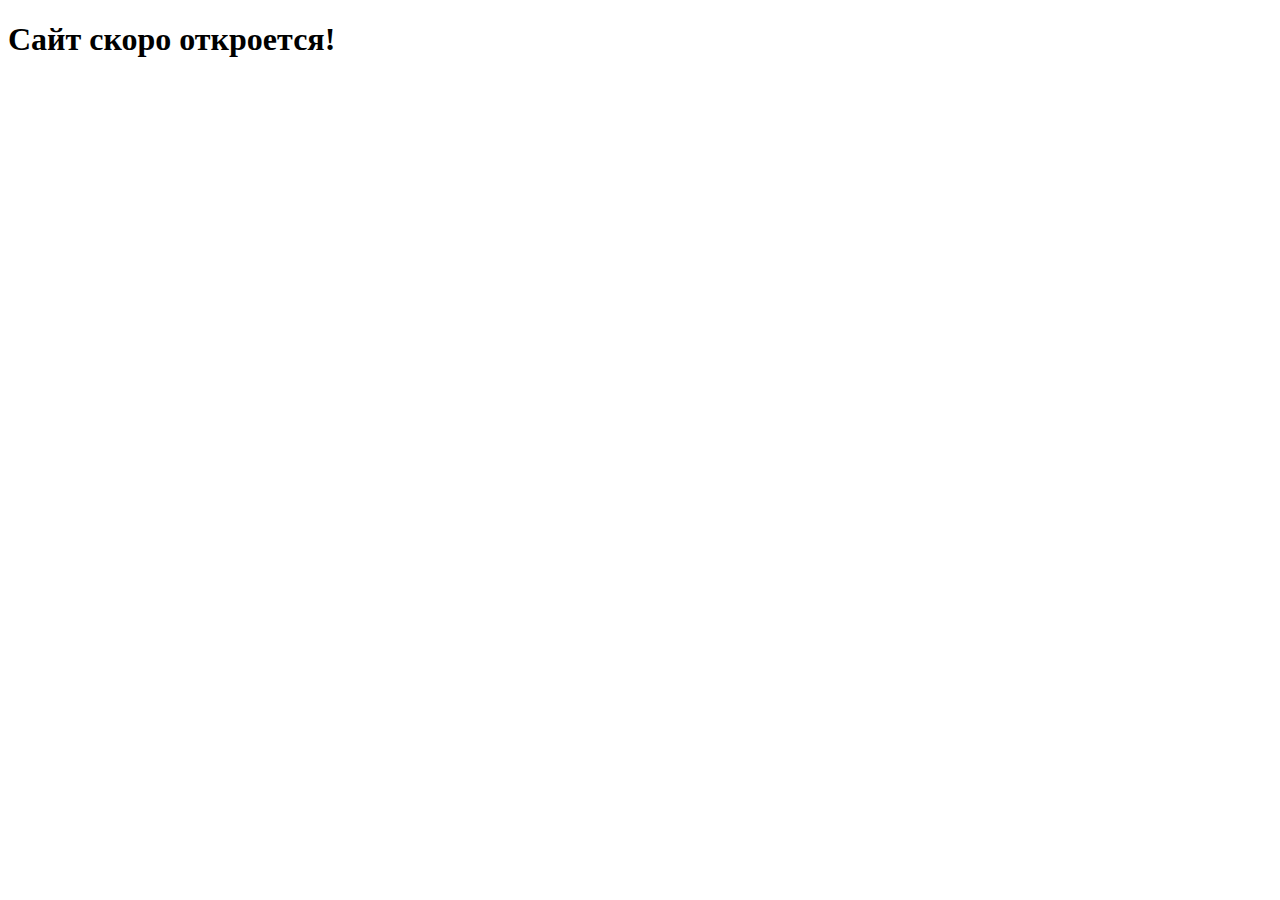
<file: burgerSS/index.html>
<!DOCTYPE html>
<html lang="ru">
<head>
    <meta charset="UTF-8">
    <meta http-equiv="X-UA-Compatible" content="IE=edge">
    <meta name="viewport" content="width=device-width, initial-scale=1.0">
    <title>Бургеры</title>
</head>
<body>
    <h1>Сайт скоро откроется!</h1>
</body>
</html>
</file>
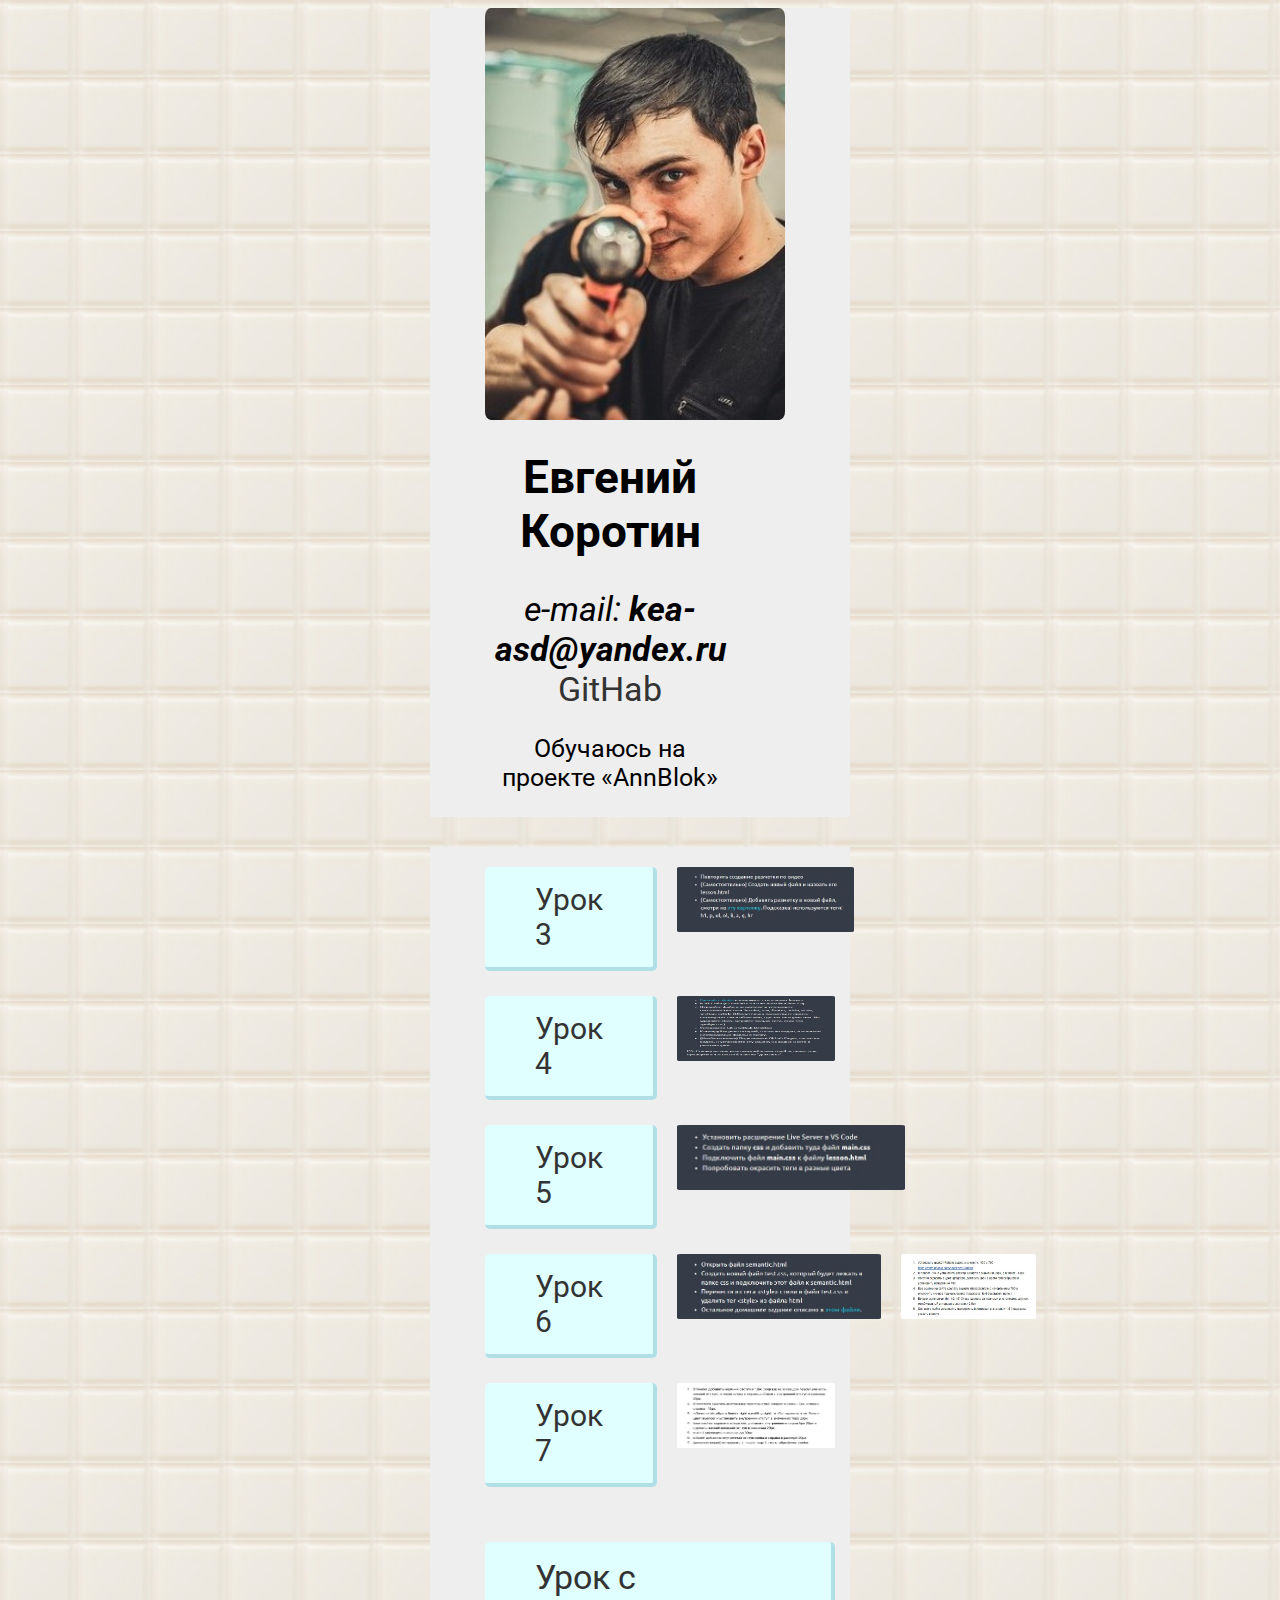
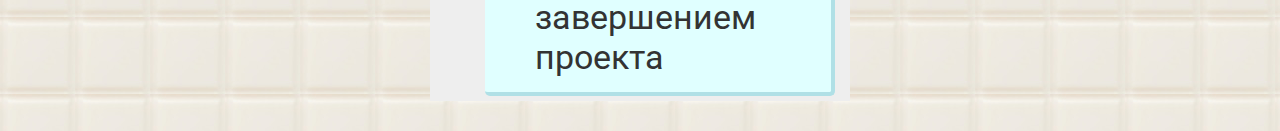
<file: www/all.html>
<!DOCTYPE html>
<html lang="ru">
<head>
    <meta charset="UTF-8">
    <meta http-equiv="X-UA-Compatible" content="IE=edge">
    <meta name="viewport" content="width=device-width, initial-scale=1.0">
    <link rel="preconnect" href="https://fonts.googleapis.com">
    <link rel="preconnect" href="https://fonts.gstatic.com" crossorigin>
    <link href="https://fonts.googleapis.com/css2?family=Roboto:ital,wght@0,400;1,400;1,700;1,900&display=swap" rel="stylesheet"> 
    <link rel="stylesheet" href="style/for-All.css">
    
    <script type="text/javascript" src="https://ajax.googleapis.com/ajax/libs/jquery/2.1.4/jquery.min.js"></SCRIPT>
	<script defer src="js/js.js"></script>

    <title>Все задания!!!</title>
</head>
<body>
    <main>
        <div class="container">       
            <div class="header">
                <div class="left">
                    <img src="img/Koro.jpg" alt="Евгений">
                </div>
                
                <div class="right">
                    <h1>Евгений Коротин</h1>
                    <a class="a-right" href="mailto:kea-asd@yandex.ru">e-mail: <span>kea-asd@yandex.ru</span></a> <br>
                    <a class="right-git" href="https://github.com/keaasd/burgerS.git">GitHab</a>
                    <p>Обучаюсь на проекте «AnnBlok»</p>
                </div>    
            </div> 
        </div>            
    <section>
        <ul>
            <li class="item">
                <a class="works works-top" href="test.html" target="_blank" rel="noopener noreferrer">Урок 3</a> 
                <img class="task works-top" src="img/task-4.jpg" height="25" alt="s"></li>
            <li class="item">
                <a class="works" href="semantic.html" target="_blank" rel="noopener noreferrer">Урок 4</a> 
                <img class="task" src="img/task-5.jpg" alt="s"></li>
            <li class="item">
                <a class="works" href="lesson.html" target="_blank" rel="noopener noreferrer">Урок 5</a> 
                <img class="task" src="img/task-6.jpg" alt="s"></li>
            <li class="item">
                <a class="works" href="semantic.html" target="_blank" rel="noopener noreferrer">Урок 6</a>
                <img class="task" src="img/task-7.jpg" height="10px" alt="a">
                <img class="task" src="img/task-7-2.jpg" alt="a"></li>
            <li class="item">
                <a class="works" href="semantic.html" target="_blank" rel="noopener noreferrer">Урок 7</a>                
                <img class="task" src="img/task-7o.jpg" alt="7e задание"></li>

            <li class="item-end"><a class="work-ends" href="../burgerSS/index.html" target="_blank" rel="noopener noreferrer">Урок с завершением проекта</a></li>        
        </ul>
    </section>
    </main>
</body>
</html>
</file>
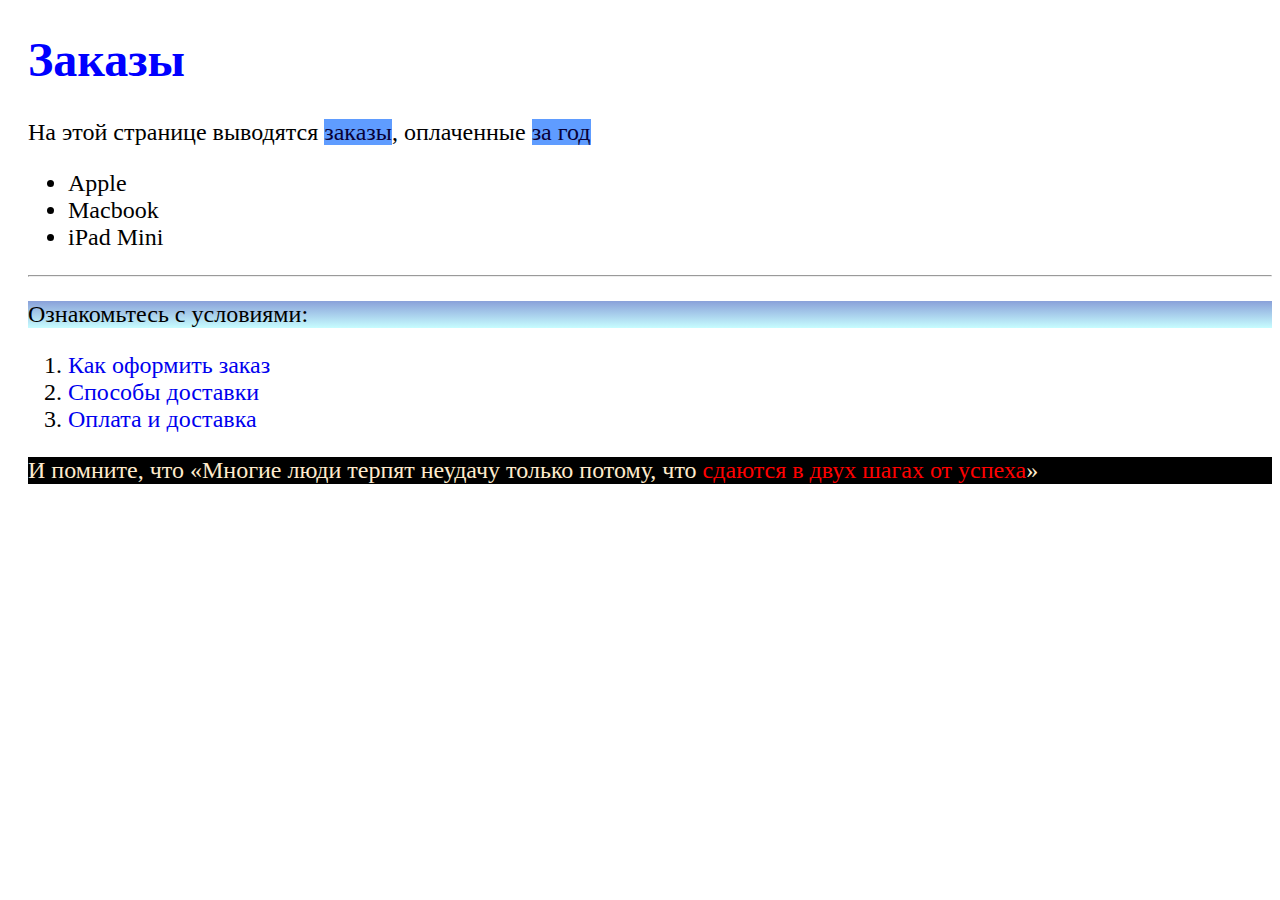
<file: www/lesson.html>
<!DOCTYPE html>
<html lang="ru">
<head>
    <meta charset="UTF-8">
    <meta http-equiv="X-UA-Compatible" content="IE=edge">
    <meta name="viewport" content="width=device-width, initial-scale=1.0">
    <link rel="icon" type="image/png" sizes="32x32" href="img/VK-Icon.ico">

    <link rel="stylesheet" href="style/main.css">
    <title>D613PqSPPUU.jpg (Изображение JPEG)</title>
</head>
<body>
    <div class="apples">
        <h1 class="h-one">Заказы</h1>
        <p class="span">На этой странице выводятся <span>заказы</span>, оплаченные <span>за год</span></p>
        <ul>
            <li class="apple">Apple</li>
            <li class="macbook">Macbook</li>
            <li class="ipad-mini">iPad Mini</li>
        </ul>

        <hr>
        <p class="backgraund">Ознакомьтесь с условиями:</p>
        <ol>
            <li><a href="#" target="_blank" rel="noopener noreferrer">Как оформить заказ</a></li>
            <li><a href="#" target="_blank" rel="noopener noreferrer">Способы доставки</a></li>
            <li><a href="#" target="_blank" rel="noopener noreferrer">Оплата и доставка</a></li>        
        </ol>
        <p class="remambe">И помните, что  <q>Многие люди терпят неудачу только потому, что <span class="red"> сдаются в двух шагах от успеха</span></q></p>
    </div>
    
</body>
</html>
</file>
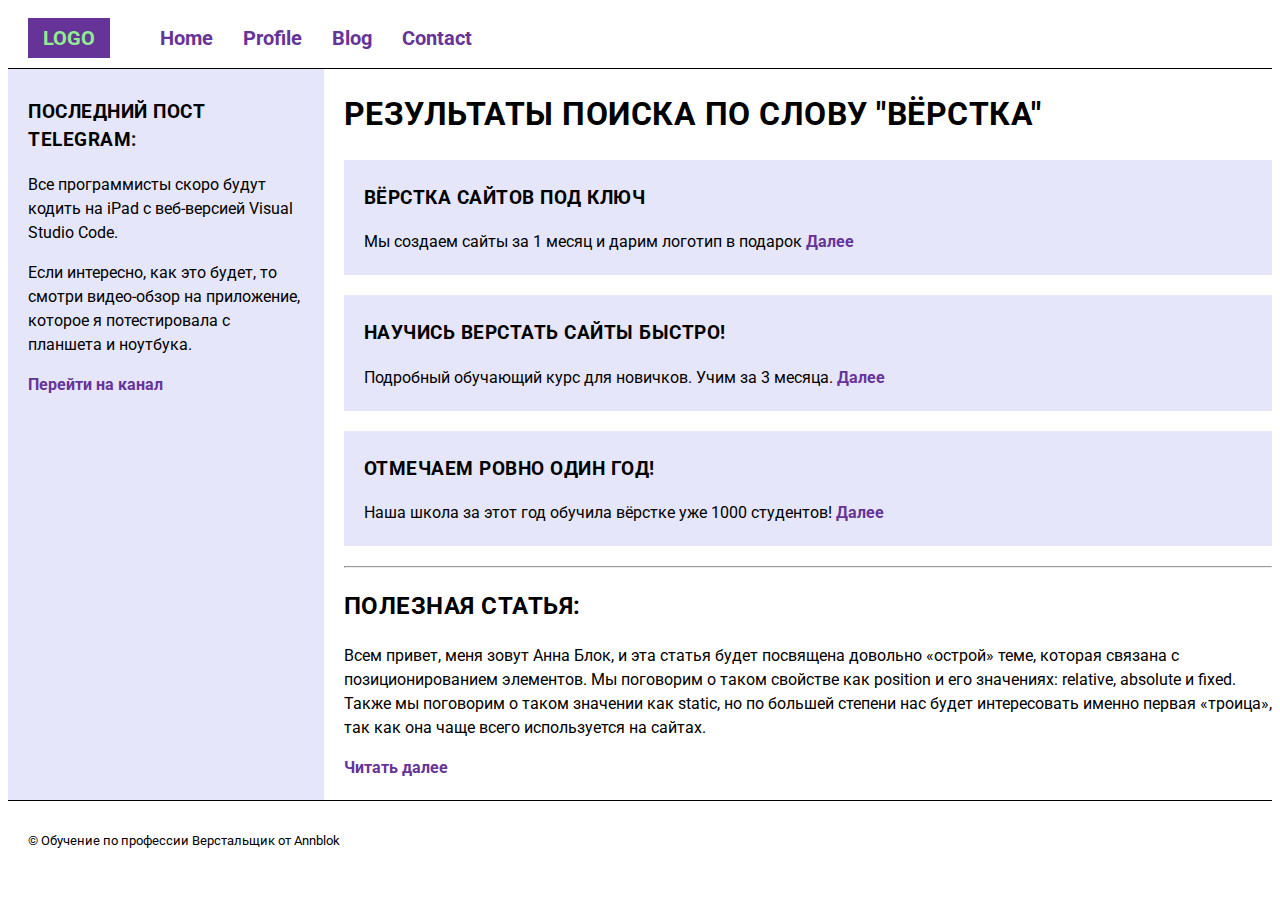
<file: www/semantic.html>
<!DOCTYPE html>
<html lang="ru">
<head>
    <meta charset="UTF-8">
    <meta http-equiv="X-UA-Compatible" content="IE=edge">
    <meta name="viewport" content="width=device-width, initial-scale=1.0">
    <link rel="stylesheet" href="style/test.css">
    <link rel="preconnect" href="https://fonts.googleapis.com">
    
    <link rel="preconnect" href="https://fonts.gstatic.com" crossorigin>
    <link href="https://fonts.googleapis.com/css2?family=Roboto:wght@400;700&display=swap" rel="stylesheet">
    <title>Document</title>        
</head>
<body>
    <header class="header">        
        <a href="#" class="logo">LOGO</a>
	<nav>
            <ul>
                <li><a href="#">Home</a></li>
                <li><a href="#">Profile</a></li>
                <li><a href="#">Blog</a></li>
                <li><a href="#">Contact</a></li>
            </ul>
        </nav>
    </header>
    <div class="box">
        <aside class="aside">
            <h3>Последний пост Telegram:</h3>
            <p>
                Все программисты скоро будут кодить на iPad с веб-версией Visual Studio Code.
            </p>
            <p>
                Если интересно, как это будет, то смотри видео-обзор на приложение, которое я потестировала с планшета и ноутбука.
            </p>
            <a href="#">Перейти на канал</a>
        </aside>
        <main>
            <h1>Результаты поиска по слову "вёрстка"</h1>
            <section>
                <h3>Вёрстка сайтов под ключ</h3>
                <p>Мы создаем сайты за 1 месяц и дарим логотип в подарок <a href="#">Далее</a></p>
            </section>
            <section>
                <h3>Научись верстать сайты быстро!</h3>
                <p>Подробный обучающий курс для новичков. Учим за 3 месяца. <a href="#">Далее</a></p>
            </section>
            <section>
                <h3>Отмечаем ровно один год!</h3>
                <p>Наша школа за этот год обучила вёрстке уже 1000 студентов! <a href="#">Далее</a></p>
            </section>
            <hr>
            <h2>Полезная статья:</h2>
            <article class="post">
                <p>
                    Всем привет, меня зовут Анна Блок, и эта статья будет посвящена довольно «острой» теме, которая связана с позиционированием элементов. Мы поговорим о таком свойстве как position и его значениях: relative, absolute и fixed. Также мы поговорим о таком значении как static, но по большей степени нас будет интересовать именно первая «троица», так как она чаще всего используется на сайтах.
                </p>
                <a href="#">Читать далее</a>
            </article>
        </main>
    </div>
    
    <footer>
        <p>&copy; Обучение по профессии Верстальщик от Annblok</p>
    </footer>
</body>
</html>
</file>
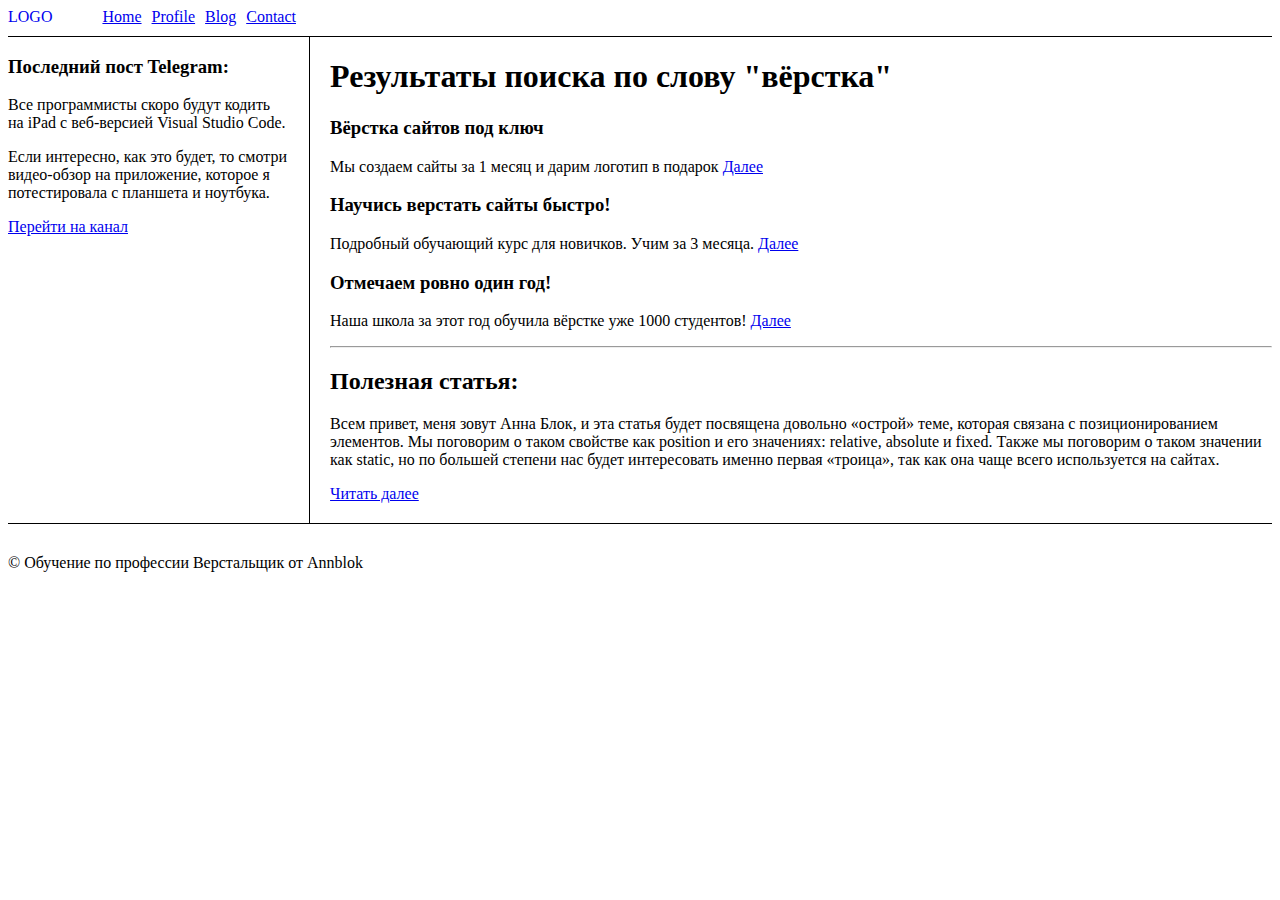
<file: www/test.html>
<!DOCTYPE html>
<html lang="ru">
<head>
    <meta charset="UTF-8">
    <meta http-equiv="X-UA-Compatible" content="IE=edge">
    <meta name="viewport" content="width=device-width, initial-scale=1.0">
    <title>Document</title>
    <style>
        .header {
            display: flex;
            border-bottom: 1px solid #000;
            padding-bottom: 10px;
        }
        .logo {
            margin-right: 50px;
            text-decoration: none;
        }
        ul {
            display: flex;
            list-style-type: none;
            padding-left: 0;
            margin: 0;
        }
        ul > li {
            margin-right: 10px;
        }
        .box {
            display: flex;
            margin-bottom: 30px;
            gap: 20px;
            border-bottom: 1px solid #000;
        }
        .aside {
            border-right: 1px solid #000;
            padding-right: 20px;
        }
        
        .post {
            padding-bottom: 20px;
        }
    </style>
</head>
<body>
    <header class="header">        
        <a href="#" class="logo">LOGO</a>
		<nav>
            <ul>
                <li><a href="#">Home</a></li>
                <li><a href="#">Profile</a></li>
                <li><a href="#">Blog</a></li>
                <li><a href="#">Contact</a></li>
            </ul>
        </nav>
    </header>
    <div class="box">
        <aside class="aside">
            <h3>Последний пост Telegram:</h3>
            <p>
                Все программисты скоро будут кодить на iPad с веб-версией Visual Studio Code.
            </p>
            <p>
                Если интересно, как это будет, то смотри видео-обзор на приложение, которое я потестировала с планшета и ноутбука.
            </p>
            <a href="#">Перейти на канал</a>
        </aside>
        <main>
            <h1>Результаты поиска по слову "вёрстка"</h1>
            <section>
                <h3>Вёрстка сайтов под ключ</h3>
                <p>Мы создаем сайты за 1 месяц и дарим логотип в подарок <a href="#">Далее</a></p>
            </section>
            <section>
                <h3>Научись верстать сайты быстро!</h3>
                <p>Подробный обучающий курс для новичков. Учим за 3 месяца. <a href="#">Далее</a></p>
            </section>
            <section>
                <h3>Отмечаем ровно один год!</h3>
                <p>Наша школа за этот год обучила вёрстке уже 1000 студентов! <a href="#">Далее</a></p>
            </section>
            <hr>
            <h2>Полезная статья:</h2>
            <article class="post">
                <p>
                    Всем привет, меня зовут Анна Блок, и эта статья будет посвящена довольно «острой» теме, которая связана с позиционированием элементов. Мы поговорим о таком свойстве как position и его значениях: relative, absolute и fixed. Также мы поговорим о таком значении как static, но по большей степени нас будет интересовать именно первая «троица», так как она чаще всего используется на сайтах.
                </p>
                <a href="#">Читать далее</a>
            </article>
        </main>
    </div>
    
    <footer>
        <p>&copy; Обучение по профессии Верстальщик от Annblok</p>
    </footer>
</body>
</html>
</file>
<file: www/style/for-All.css>
body {
    background-image: url(../img/fon.jpg);
}

main {
    font-family: 'Roboto', sans-serif;
    
}

h1 {
    font-size: 46px;
    font-weight: 700;
}

.a-right {
    font-style: italic;
    
    color: black;
}

p {
    font-size: 25px;
}

.header {
    display: flex;
    /* text-align: center; */
    justify-content: center;
}

img {
    height: 250px;
    border-radius: 2%;
    display: inline-block;
}

.right {
    margin-right: 100px;
    margin-left: 50px;
    /* justify-content: center; */
}

span {
    /* font-size: 20px; */
    font-weight: 700;   
}

a {
    color: rgb(51, 51, 51);
    text-decoration: none;
    font-size: 34px;
}

section {
    margin: 30px auto;
    /* margin-top: 30px; */
}

.item, .item-end {
    display: flex;
    list-style-type: none; /* Убираем маркеры */
    padding-top: 20px;
}

.item::after {
    display: inline-block;
    background-color: green; 
    background-image: url(../img/check-mark.svg);
} 
.container, section {
    background-color: rgb(238, 238, 238);
    max-width: 980px;
	padding: 0 15px;
	/* border: 3px solid red; */
} 

.container {
    margin: 0 auto;
}

.works, .item-end {    
    display: inline-block;
    background-color: #E0FFFF;
    border: solid 4px #B0E0E6;      
    border-top: none;
    border-left: none;
    border-radius: 5px;
    font-size: 30px;
    padding: 15px 50px; 
    margin-bottom: 5px;    
}

.item-end {
    margin-top: 50px;
}

.works:hover, .item-end:hover {
    background-color: #B0E0E6;
    border: solid 4px #E0FFFF;      
    border-top: none;
    border-left: none;
}

.task {
    /* position: inherit; */
    /* align-items: center; */
    align-content: flex-end;
    height: 65px;
    margin-left: 20px;
}

/* .task:hover {
    width: 50%;
    height: auto;
    } */

    
.popup {
	position: absolute;
	height:100%;
	width:100%;
	top:0;
	left:0;
	display:none;
	text-align:center;
}

.popup_bg {
	background:rgba(0,0,0,0.3);
	position:fixed;
	z-index:1;
	top: 0;
	left: 0;
	bottom: 0;
	right: 0;
	width: auto;
    height: auto;
}


.popup_img {
	position: fixed;
	z-index:2;
	left: 50%;
	top: 50%;
	transform: translate(-50%,-50%);
	max-height: 90%;
}

.popup_img {
    pointer-events: none;
}

@media (min-width: 390px) {
    .header {
        max-width: 380px;
        text-align: center;
        flex-wrap: wrap;
        position: relative;        
    }

    img {
        width: 300px;
        height: 100%;
        /* position: absolute; */
        
    }
    .container, section {
        max-width: 390px;
        padding: 0 15px;
        align-items: center;        
    } 
    
}

@media (min-width: 499px) {
    color: #000;
}

@media (min-width: 990px) {
    color: #000;
}
</file>
<file: www/style/main.css>
.apples {
    font-size: 24px;
    margin-left: 20px;  
    
}
.h-one {
    color: blue;
}
.span span {
    background: rgb(95, 156, 255);
    color: rgb(8, 0, 54);
}
hr {
    color: blueviolet;
}
a {
    text-decoration: none;
}
.backgraund {
    background: linear-gradient(180deg, #4c44b3 -100%, #c7fdff 100%);  
}


.remambe {
    background: black;
    color: blanchedalmond;
}
.red {
    color: red;
}


.apple:hover {
    color: rgb(218, 2, 2);
}
.macbook:hover {
    color: blue;
}
.ipad-mini:hover {
    color: rgb(15, 63, 0);
}



/* @media (min-width: 360px) {
    .apples {
        max-width: 360px;
        color: rgb(12, 40, 199);
    } */
/*     
}
@media (min-width: 480px) {
    .apples {
        min-width: 480px;
        color: rgb(195, 144, 4); 
    }
}

@media (min-width: 768px) {
    .apples {
        color: black;        
    }
} */




/* 
li .apple :hover {
    color: DarkRed;
}
.ipad-mini :hover {
    color: DarkBlue;
}

ul li::before :first-child {
    color: Green;
}
ul li:hover {
    color: DarkRed;
}
ul li:nth-child(3) {
    color: DarkBlue;
} */
</file>
<file: www/style/test.css>
body {
    line-height: 1.5;
    font-family: 'Roboto', sans-serif;
}

.header {
    display: flex;
    border-bottom: 1px solid #000;
    padding: 10px 20px;    
    font-size: 20px;
    align-items: center;
}

.logo {
    background-color: rebeccapurple;
    color: lightgreen;
    margin-right: 50px;
    text-decoration: none;
    font-weight: 700;
    padding: 5px 15px; 
}

ul {
    display: flex;
    list-style-type: none;
    padding-left: 0;
    margin: 0;
}

ul > li {
    margin-right: 30px;
}

.items li:last-child {
    margin-right: 0;    
}

.box {
    display: flex;
    margin-bottom: 30px;
    gap: 20px;
    border-bottom: 1px solid #000;
}

.aside {
    background-color: lavender;
    padding: 10px 20px;
    /* border-right: 1px solid #000;
    padding-right: 20px; */
}

.post {
    padding-bottom: 20px;
}

a {
    color: rebeccapurple;
    font-weight: 700;
    text-decoration: none;
}
.link {
    background-color: rebeccapurple;
    color: white;
    padding: 8px 15px;
    margin-left: 10px;
}

h1, h2, h3 {
    text-transform: uppercase;
    letter-spacing: 0.5px;
}

section {
    background-color: lavender;
    padding: 5px 20px;
    margin-bottom: 20px;
}
footer {
    font-size: 13px;
    padding-left: 20px;
    padding-right: 20px;
} 

#bee{
    width: 100px;
    height: 100px;
    position: absolute;
    
  }
</file>
